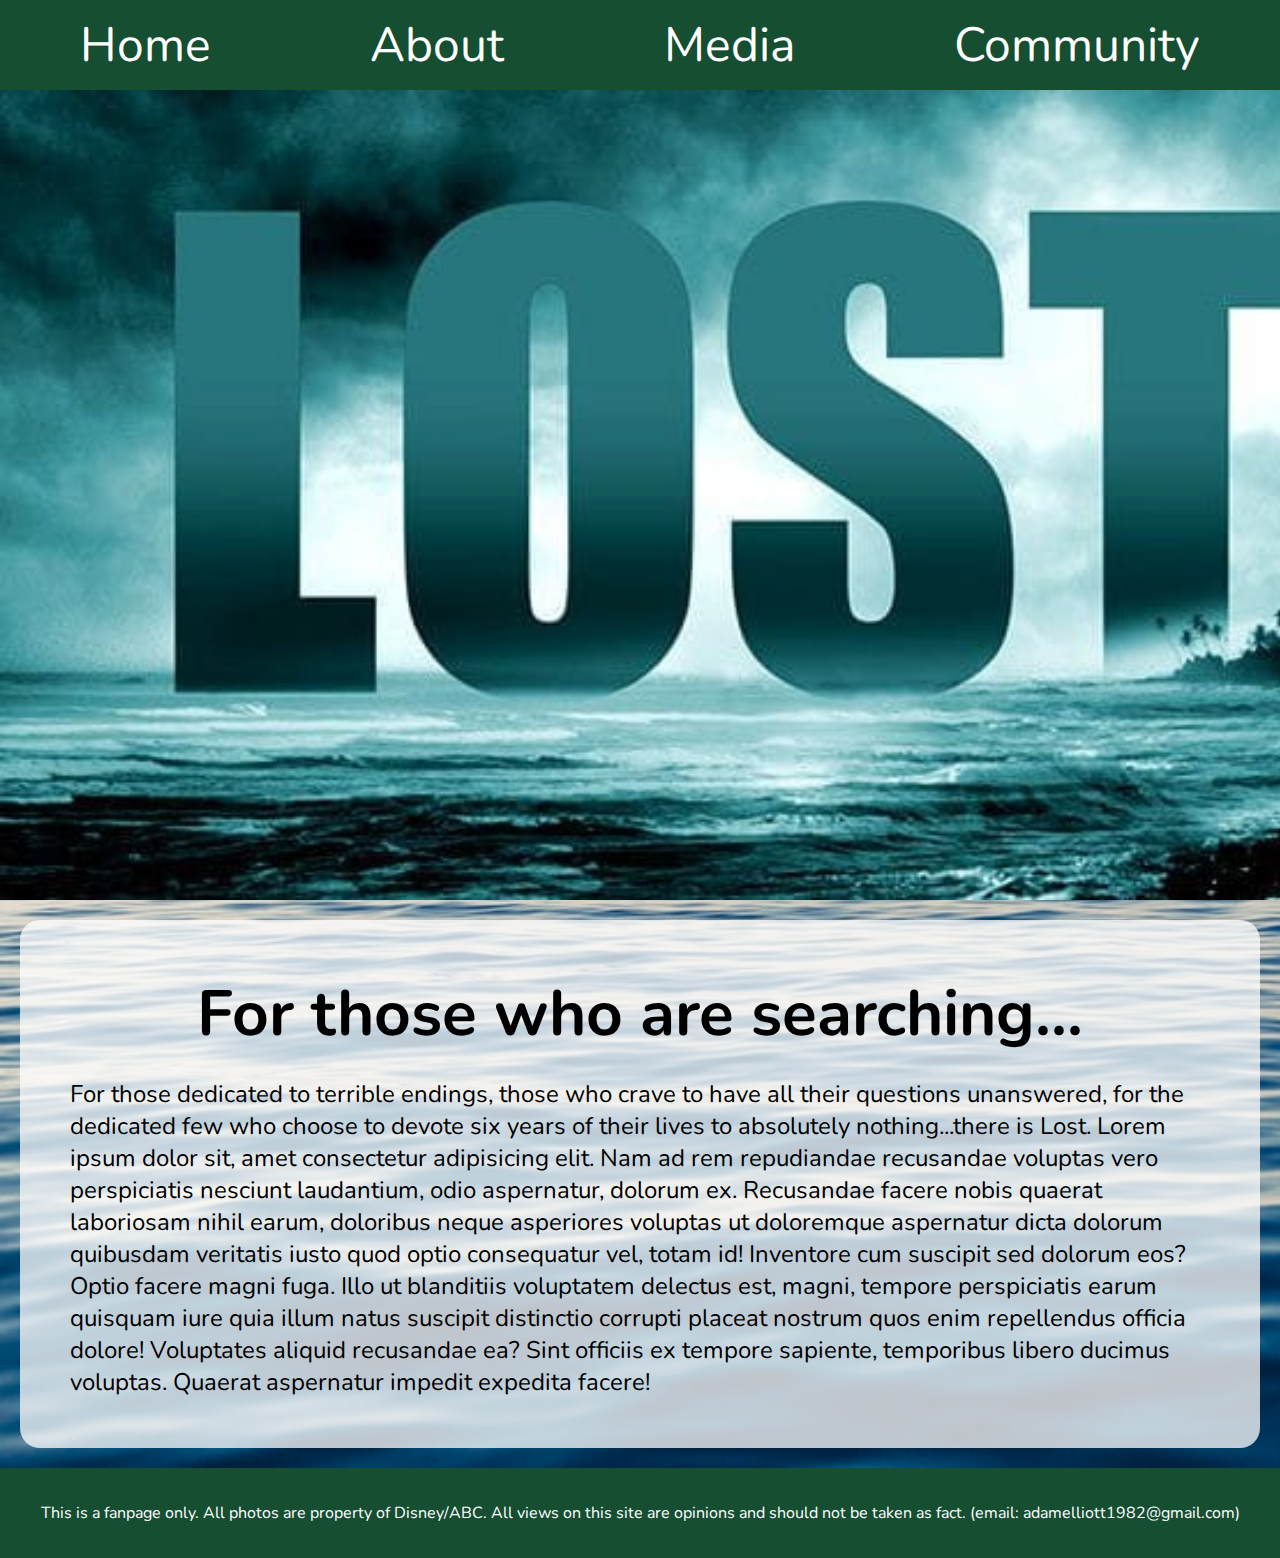
<file: index.html>
<!DOCTYPE html>
<html lang="en">
<head>
    <meta charset="UTF-8">
    <meta name="viewport" content="width=device-width, initial-scale=1.0">
    <meta name="keywords" content="lost, television, island, pointless, vague, mysterious, frustrating">
    <meta name="description" content="This page is devoted to an everlasting love of the most pointless show of all time.  Here we will share our love of the show lost while also bashing it's plot, writing, and characters.">
    <meta name="author" content="Adam Elliott">
    <title>Lost Fanpage</title>
    <link rel="stylesheet" href="./style.css">

</head>
<body>
    <header>
        <nav>
            <ul>
                <li><a href="./index.html">Home</a></li>
                <li><a href="./about.html">About</a></li>
                <li><a href="./photos.html">Media</a></li>
                <li><a href="./contact.html">Community</a></li>
            </ul>
        </nav>

        <img id="poster" src="./media/lost06.jpg" alt="lost poster">
    </header>

    <main>
        <h1>For those who are searching...</h1>
        <p>For those dedicated to terrible endings, those who crave to have all their questions unanswered, for the dedicated few who choose to devote six years of their lives to absolutely nothing...there is Lost.  Lorem ipsum dolor sit, amet consectetur adipisicing elit. Nam ad rem repudiandae recusandae voluptas vero perspiciatis nesciunt laudantium, odio aspernatur, dolorum ex. Recusandae facere nobis quaerat laboriosam nihil earum, doloribus neque asperiores voluptas ut doloremque aspernatur dicta dolorum quibusdam veritatis iusto quod optio consequatur vel, totam id! Inventore cum suscipit sed dolorum eos? Optio facere magni fuga. Illo ut blanditiis voluptatem delectus est, magni, tempore perspiciatis earum quisquam iure quia illum natus suscipit distinctio corrupti placeat nostrum quos enim repellendus officia dolore! Voluptates aliquid recusandae ea? Sint officiis ex tempore sapiente, temporibus libero ducimus voluptas. Quaerat aspernatur impedit expedita facere!</p>
    </main>

    <footer>
        <p>This is a fanpage only.  All photos are property of Disney/ABC.  All views on this site are opinions and should not be taken as fact. (email: adamelliott1982@gmail.com)</p>
    </footer>

</body>
</html>
</file>
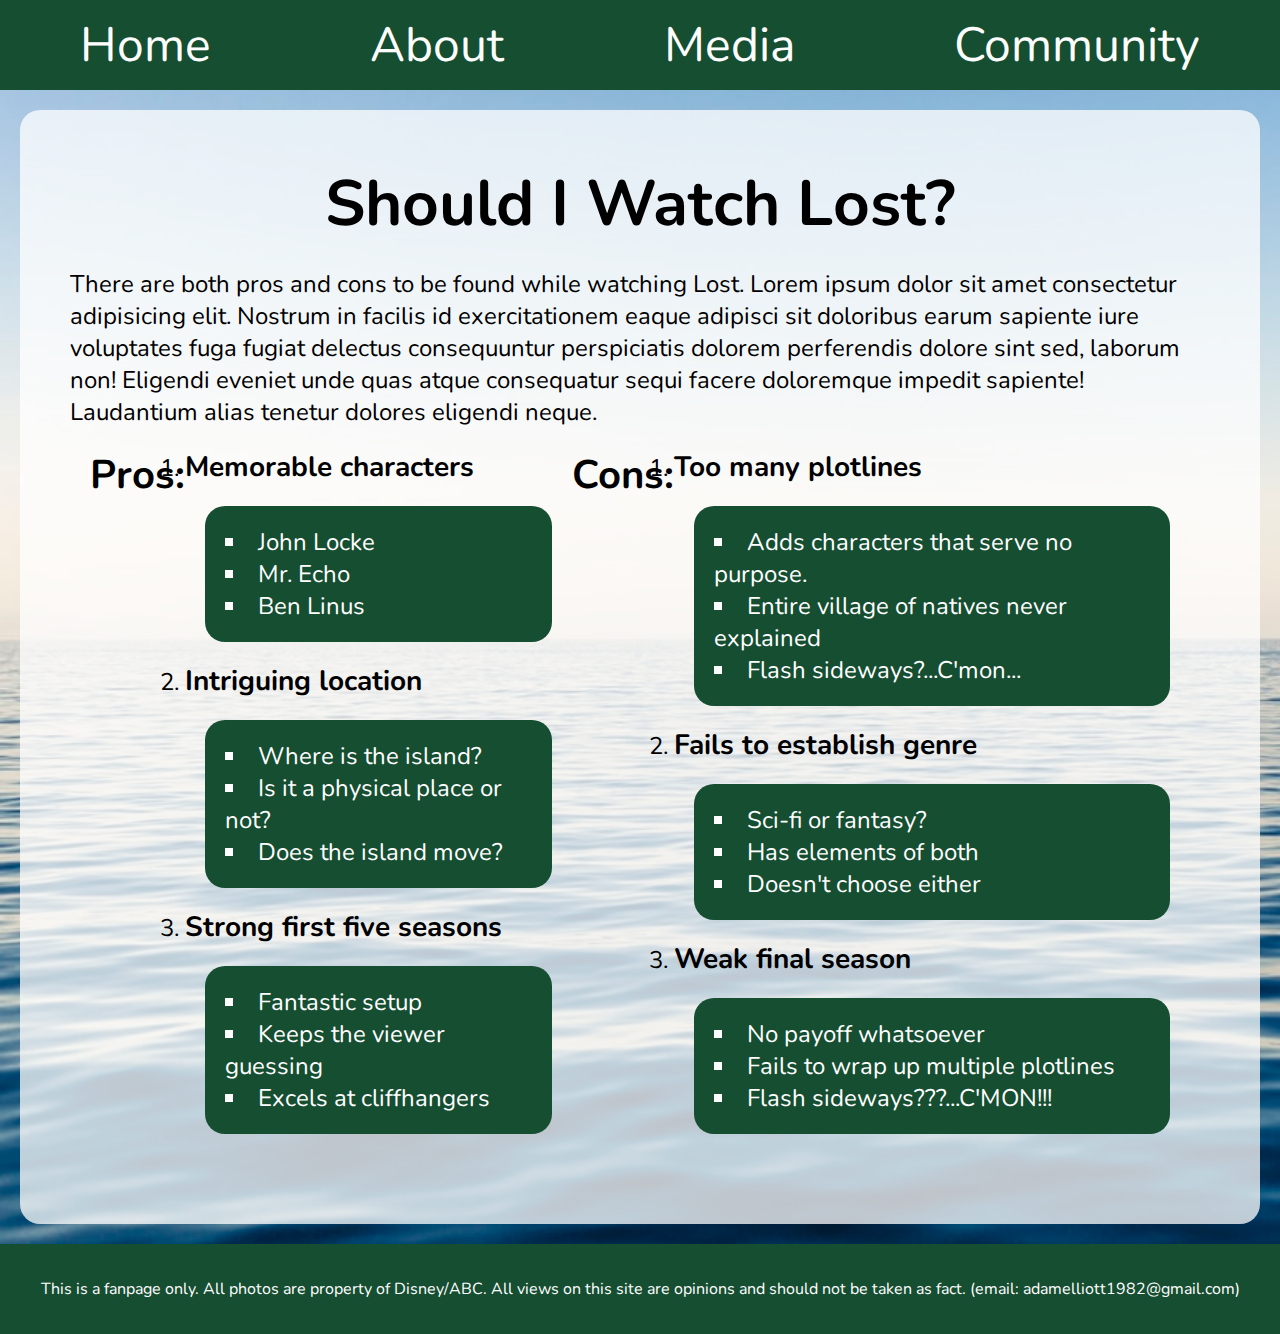
<file: about.html>
<!DOCTYPE html>
<html lang="en">
<head>
    <meta charset="UTF-8">
    <meta name="viewport" content="width=device-width, initial-scale=1.0">
    <meta name="keywords" content="lost, television, island, pointless, vague, mysterious, frustrating">
    <meta name="description" content="This page is devoted to an everlasting love of the most pointless show of all time.  Here we will share our love of the show lost while also bashing it's plot, writing, and characters.">
    <meta name="author" content="Adam Elliott">
    <title>Lost Fanpage</title>
    <link rel="stylesheet" href="./style.css">
</head>
<body>
    <header>
        <div class="nav-top">
        <nav>
            <ul>
                <li><a href="./index.html">Home</a></li>
                <li><a href="./about.html">About</a></li>
                <li><a href="./photos.html">Media</a></li>
                <li><a href="./contact.html">Community</a></li>
            </ul>
        </nav>
        </div>
    </header>

    <main>
        <h1>Should I Watch Lost?</h1>
        <p>There are both pros and cons to be found while watching Lost.  Lorem ipsum dolor sit amet consectetur adipisicing elit. Nostrum in facilis id exercitationem eaque adipisci sit doloribus earum sapiente iure voluptates fuga fugiat delectus consequuntur perspiciatis dolorem perferendis dolore sint sed, laborum non! Eligendi eveniet unde quas atque consequatur sequi facere doloremque impedit sapiente! Laudantium alias tenetur dolores eligendi neque.</p>
        
        <section id="pro-con">

            <h2>Pros:</h2>
            <ol id="pros">
                
                <li><h3>Memorable characters</h3>
                    <ul>
                        <li>John Locke</li>
                        <li>Mr. Echo</li>
                        <li>Ben Linus</li>
                    </ul>
                </li>
                <li><h3>Intriguing location</h3>
                    <ul>
                        <li>Where is the island?</li>
                        <li>Is it a physical place or not?</li>
                        <li>Does the island move?</li>
                    </ul>
                </li>
                <li><h3>Strong first five seasons</h3>
                    <ul>
                        <li>Fantastic setup</li>
                        <li>Keeps the viewer guessing</li>
                        <li>Excels at cliffhangers</li>
                    </ul>
                </li>
            </ol>

            <h2>Cons:</h2>
            <ol id="cons">
                
                <li><h3>Too many plotlines</h3>
                    <ul>
                        <li>Adds characters that serve no purpose.</li>
                        <li>Entire village of natives never explained</li>
                        <li>Flash sideways?...C'mon...</li>
                    </ul>
                </li>

                <li><h3>Fails to establish genre</h3>
                <ul>
                    <li>Sci-fi or fantasy?</li>
                    <li>Has elements of both</li>
                    <li>Doesn't choose either</li>
                </ul>
                </li>

                <li><h3>Weak final season</h3>
                    <ul>
                        <li>No payoff whatsoever</li>
                        <li>Fails to wrap up multiple plotlines</li>
                        <li>Flash sideways???...C'MON!!!</li>
                    </ul>
                </li>
            </ol>

        </section>
    </main>

    <footer>
        <p>This is a fanpage only.  All photos are property of Disney/ABC.  All views on this site are opinions and should not be taken as fact. (email: adamelliott1982@gmail.com)</p>
    </footer>

</body>
</html>
</file>
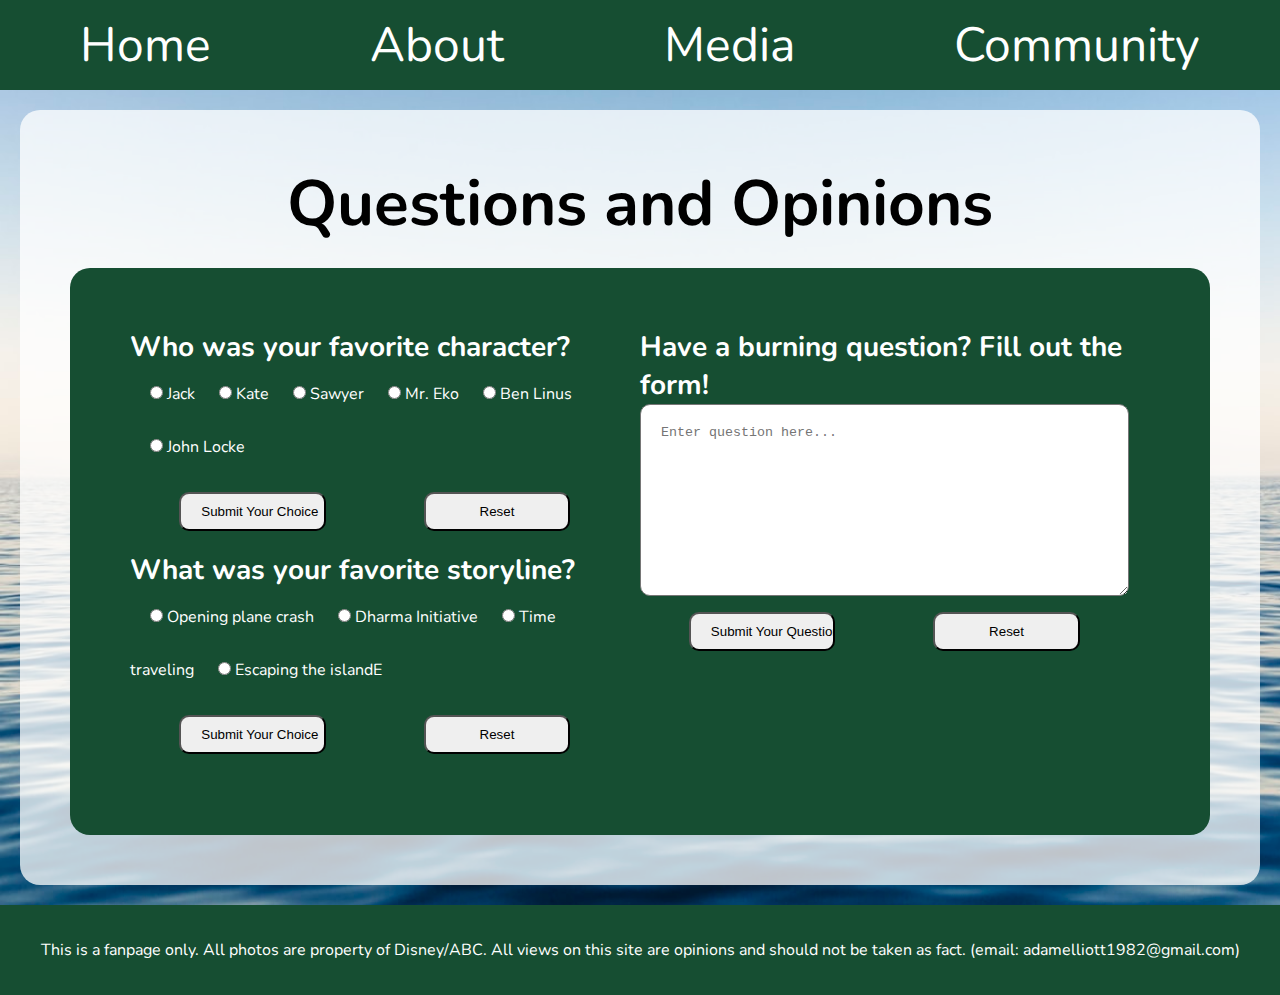
<file: contact.html>
<!DOCTYPE html>
<html lang="en">
<head>
    <meta charset="UTF-8">
    <meta name="viewport" content="width=device-width, initial-scale=1.0">
    <meta name="keywords" content="lost, television, island, pointless, vague, mysterious, frustrating">
    <meta name="description" content="This page is devoted to an everlasting love of the most pointless show of all time.  Here we will share our love of the show lost while also bashing it's plot, writing, and characters.">
    <meta name="author" content="Adam Elliott">
    <title>Lost Fanpage</title>
    <link rel="stylesheet" href="./style.css">
</head>
<body>
    <header>
        <nav>
            <ul>
                <li><a href="./index.html">Home</a></li>
                <li><a href="./about.html">About</a></li>
                <li><a href="./photos.html">Media</a></li>
                <li><a href="./contact.html">Community</a></li>
            </ul>
        </nav>
    </header>

    <main>
        <h1>Questions and Opinions</h1>

        <section id="surveys">
            
            <section id="favorite-character">
                <h3>Who was your favorite character?</h3> 
                <form id="character-form" method="POST" action="send-form.js">
                    <input type="radio" name="character" id="jack">
                    <label for="jack">Jack</label>

                    <input type="radio" name="character" id="kate">
                    <label for="kate">Kate</label>

                    <input type="radio" name="character" id="sawyer">
                    <label for="sawyer">Sawyer</label>

                    <input type="radio" name="character" id="eko"> 
                    <label for="eko">Mr. Eko</label>

                    <input type="radio" name="character" id="ben">
                    <label for="ben">Ben Linus</label>

                    <input type="radio" name="character" id="john">
                    <label for="john">John Locke</label>

                    <div class="buttonbox">
                        <input id="submit-character" class="submit-button" type="submit" value="Submit Your Choice">
                        <input id="reset-character" class="reset-button" type="reset" value="Reset">
                    </div>
                </form>

                <h3>What was your favorite storyline?</h3>
                <form id="storyline-form" method="POST" action="send-form.js">
                    <input type="radio" name="storyline" id="crash">
                    <label for="crash">Opening plane crash</label>

                    <input type="radio" name="storyline" id="dharma">
                    <label for="dharma">Dharma Initiative</label>

                    <input type="radio" name="storyline" id="time">
                    <label for="time">Time traveling</label>

                    <input type="radio" name="storyline" id="escaping">
                    <label for="escaping">Escaping the islandE</label>

                    <div class="buttonbox">
                        <input id="submit-storyline" class="submit-button" type="submit" value="Submit Your Choice">
                        <input id="reset-storyline" class="reset-button" type="reset" value="Reset">
                    </div>
                </form>
                


            </section>

            <section id="questions">
                <h3>Have a burning question?  Fill out the form!</h3>

                <form id="question-form" method="POST" action="send-form.js">
                <textarea name="question-box" id="question-box" cols="30" rows="10" placeholder="Enter question here..."></textarea>

                    <div class="buttonbox">
                        <input id="submit-question" class="submit-button" type="submit" value="Submit Your Question">
                        <input id="reset-question" class="reset-button" type="reset" value="Reset">
                    </div>
                </form>

            </section>
        </section>
        
    </main>

    <footer>
        <p>This is a fanpage only.  All photos are property of Disney/ABC.  All views on this site are opinions and should not be taken as fact. (email: adamelliott1982@gmail.com)</p>
    </footer>

</body>
</html>
</file>
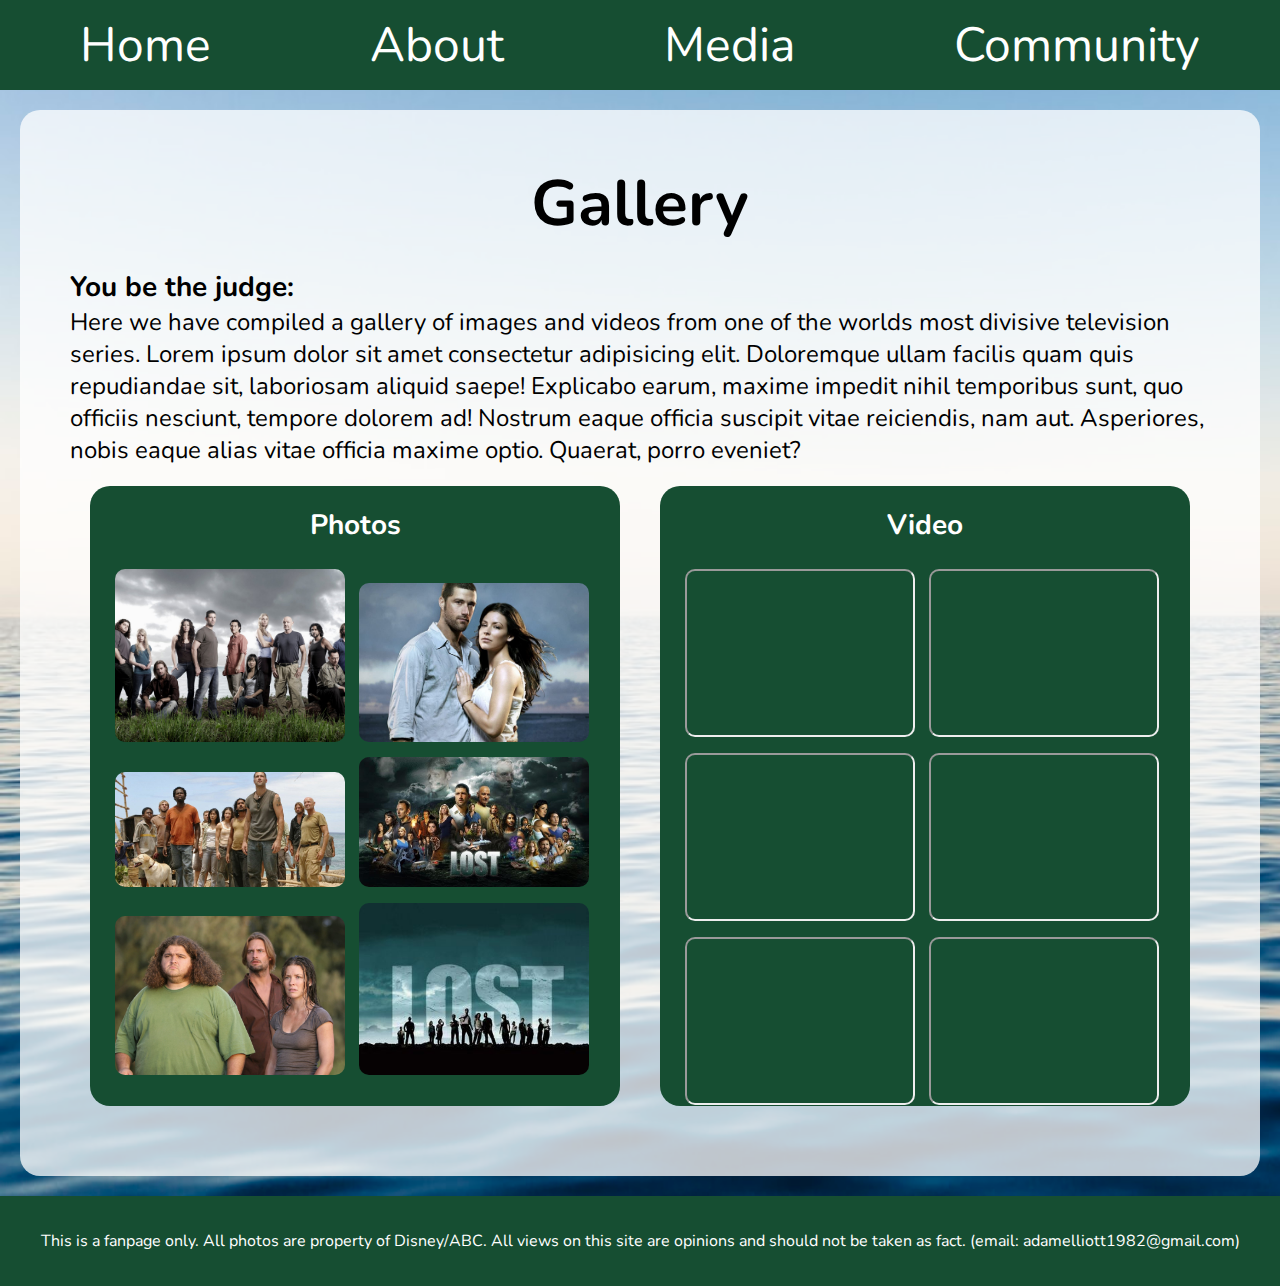
<file: photos.html>
<!DOCTYPE html>
<html lang="en">
<head>
    <meta charset="UTF-8">
    <meta name="viewport" content="width=device-width, initial-scale=1.0">
    <meta name="keywords" content="lost, television, island, pointless, vague, mysterious, frustrating">
    <meta name="description" content="This page is devoted to an everlasting love of the most pointless show of all time.  Here we will share our love of the show lost while also bashing it's plot, writing, and characters.">
    <meta name="author" content="Adam Elliott">
    <title>Lost Fanpage</title>
    <link rel="stylesheet" href="./style.css">
</head>
<body>
    <header>
        <nav>
            <ul>
                <li><a href="./index.html">Home</a></li>
                <li><a href="./about.html">About</a></li>
                <li><a href="./photos.html">Media</a></li>
                <li><a href="./contact.html">Community</a></li>
            </ul>
        </nav>
    </header>

    <main>
        <h1>Gallery</h1>
        <h3>You be the judge:</h3>
        <p>Here we have compiled a gallery of images and videos from one of the worlds most divisive television series.  Lorem ipsum dolor sit amet consectetur adipisicing elit. Doloremque ullam facilis quam quis repudiandae sit, laboriosam aliquid saepe! Explicabo earum, maxime impedit nihil temporibus sunt, quo officiis nesciunt, tempore dolorem ad! Nostrum eaque officia suscipit vitae reiciendis, nam aut. Asperiores, nobis eaque alias vitae officia maxime optio. Quaerat, porro eveniet?</p>

        <section id="gallery">

            <section id="photos">
                <h3>Photos</h3>
                <img src="./media/lost02.jpg" alt="cast of lost">
                <img src="./media/lost03.jpg" alt="jack and kate">
                <img src="./media/lost04.jpg" alt="jack and kate">
                <img src="./media/lost05.jpg" alt="jack and kate">
                <img src="./media/lost07.jpg" alt="jack and kate">
                <img src="./media/lost01.jpg" alt="jack and kate">
            </section>

            <section id="video">
            <h3>Video</h3>
                <iframe src="https://www.youtube.com/embed/ZYfKHVdmjzQ"></iframe>
                <iframe src="https://www.youtube.com/embed/4wyuJfi6ihc"></iframe>
                <iframe src="https://www.youtube.com/embed/_N_6pcSDVYU"></iframe>
                <iframe src="https://www.youtube.com/embed/Q6znNtbdF4g"></iframe>
                <iframe src="https://www.youtube.com/embed/hb1KMt7-duA"></iframe>
                <iframe src="https://www.youtube.com/embed/8SPqImu_kz8"></iframe>
            </section>

        </section>


    </main>
    
    <footer>
        <p>This is a fanpage only.  All photos are property of Disney/ABC.  All views on this site are opinions and should not be taken as fact. (email: adamelliott1982@gmail.com)</p>
    </footer>
</body>
</html>
</file>
<file: style.css>
/* UNIVERSAL STYLES */
@import url('https://fonts.googleapis.com/css2?family=Nunito:wght@300&display=swap');
*{
    padding: 0;
    margin: 0;
    box-sizing: border-box;
}

body{
    font-family: Nunito;
    background-image: url(./media/sea.jpg);
    background-size: cover;
    overflow-x: hidden;
}
h1{
    font-size: 4rem;
}
h2{
    font-size: 2.5rem;
}
h3{
    font-size: 1.75rem;
}


/* HEADER AND NAV */
nav{
    position: sticky;
    top: 0;
    width: 100vw;
    height: 10vh;
    background: rgb(22, 78, 50);
    display: flex;
    align-items: center;
}
nav ul{
    list-style-type: none;
    display: flex;
    justify-content: space-around;
    width: 100vw;
}
nav ul li{
    font-size: 3rem;
}
nav ul li a{
    color: white;
    text-decoration: none;
}
nav ul li:hover{
    transform: scale(1.2);
    transition: transform .5s ease;
}



#poster{
    display: block;
    height: 90vh;
    margin: auto;
}



/* MAIN SECTION */
main{
    padding: 50px;
    margin: 20px;
    border-radius: 20px;
    background: rgba(255, 255, 255, 0.75);
}
main h1{
    text-align: center;
    padding-bottom: 20px;
}
main p{
    font-size: 1.5rem;
}

/* PROS AND CONS */
#pro-con{
    padding: 20px;
    display: flex;
    justify-content: space-around;
}
#pro-con h2{
    padding-bottom: 20px;
}
#pro-con ol{
    font-size: 1.5rem;
}
#pro-con ul{
    list-style-type: square;
    background: rgb(22, 78, 50);
    color: white;
    border-radius: 20px;
    list-style-position: inside;
    padding: 20px;
    margin: 20px;
}

/**************************************** MEDIA PAGE */
#gallery{
    display: flex;
}
#gallery section h3{
    text-align: center;
    padding-bottom: 20px;
}
#gallery img{
    width: 47%;
    border-radius: 10px;
    margin: 1%;
}
#gallery img:hover{
    transform: scale(1.5);
    transition: transform .5s ease;
}

#photos{
    background: rgb(22, 78, 50);
    border-radius: 20px;
    color: white;
    padding: 20px;
    margin: 20px;
    width: 50%;
}
#video{
    background: rgb(22, 78, 50);
    border-radius: 20px;
    color: white;
    padding: 20px;
    margin: 20px;
    width: 50%;
}
#video iframe{
    margin: 1%;
    border-radius: 10px;
}
#video iframe:hover{
    transform: scale(1.5);
    transition: transform .5s ease;

}
iframe{
    width: 47%;
    height: 29%;
}

/*/////////////////////////////// CONTACT PAGE */

#surveys{
    display: flex;
    color: white;
    padding: 50px;
    background: rgb(22, 78, 50);
    border-radius: 20px;
}

label{
    margin-left: -20px;
}

#favorite-character{
    /* background: red; */
    width: 47%;
    margin: 1%;
}
#favorite-character input{
    margin: 20px;
}


#questions{
    width: 47%;
    margin: 1%;
}
#questions textarea{
    width: 100%;
    border-radius: 10px;
    outline: none;
    padding: 20px;
}



.submit-button{
    padding: 10px 20px;
    display: block;
    margin: 10px auto;
    width: 30%;
    border-radius: 10px;
}
.submit-button:hover{
    background: rgb(50, 175, 112);
}
.submit-button:focus{
    outline: none;
}
.submit-button:active{
    transform: translateY(2px);
}




.reset-button{
    padding: 10px 20px;
    display: block;
    margin: 10px auto;
    width: 30%;
    border-radius: 10px;
}
.reset-button:hover{
    background: rgb(50, 175, 112);
}
.reset-button:focus{
    outline: none;
}
.reset-button:active{
    transform: translateY(2px);
}



.buttonbox{
    display: flex;
    justify-content: space-around;
}


/* FOOTER */
footer{
    display: flex;
    align-items: center;
    justify-content: center;
    color: white;
    font-size: 1rem;
    width: 100vw;
    height: 10vh;
    background: rgb(22, 78, 50);
}
</file>
